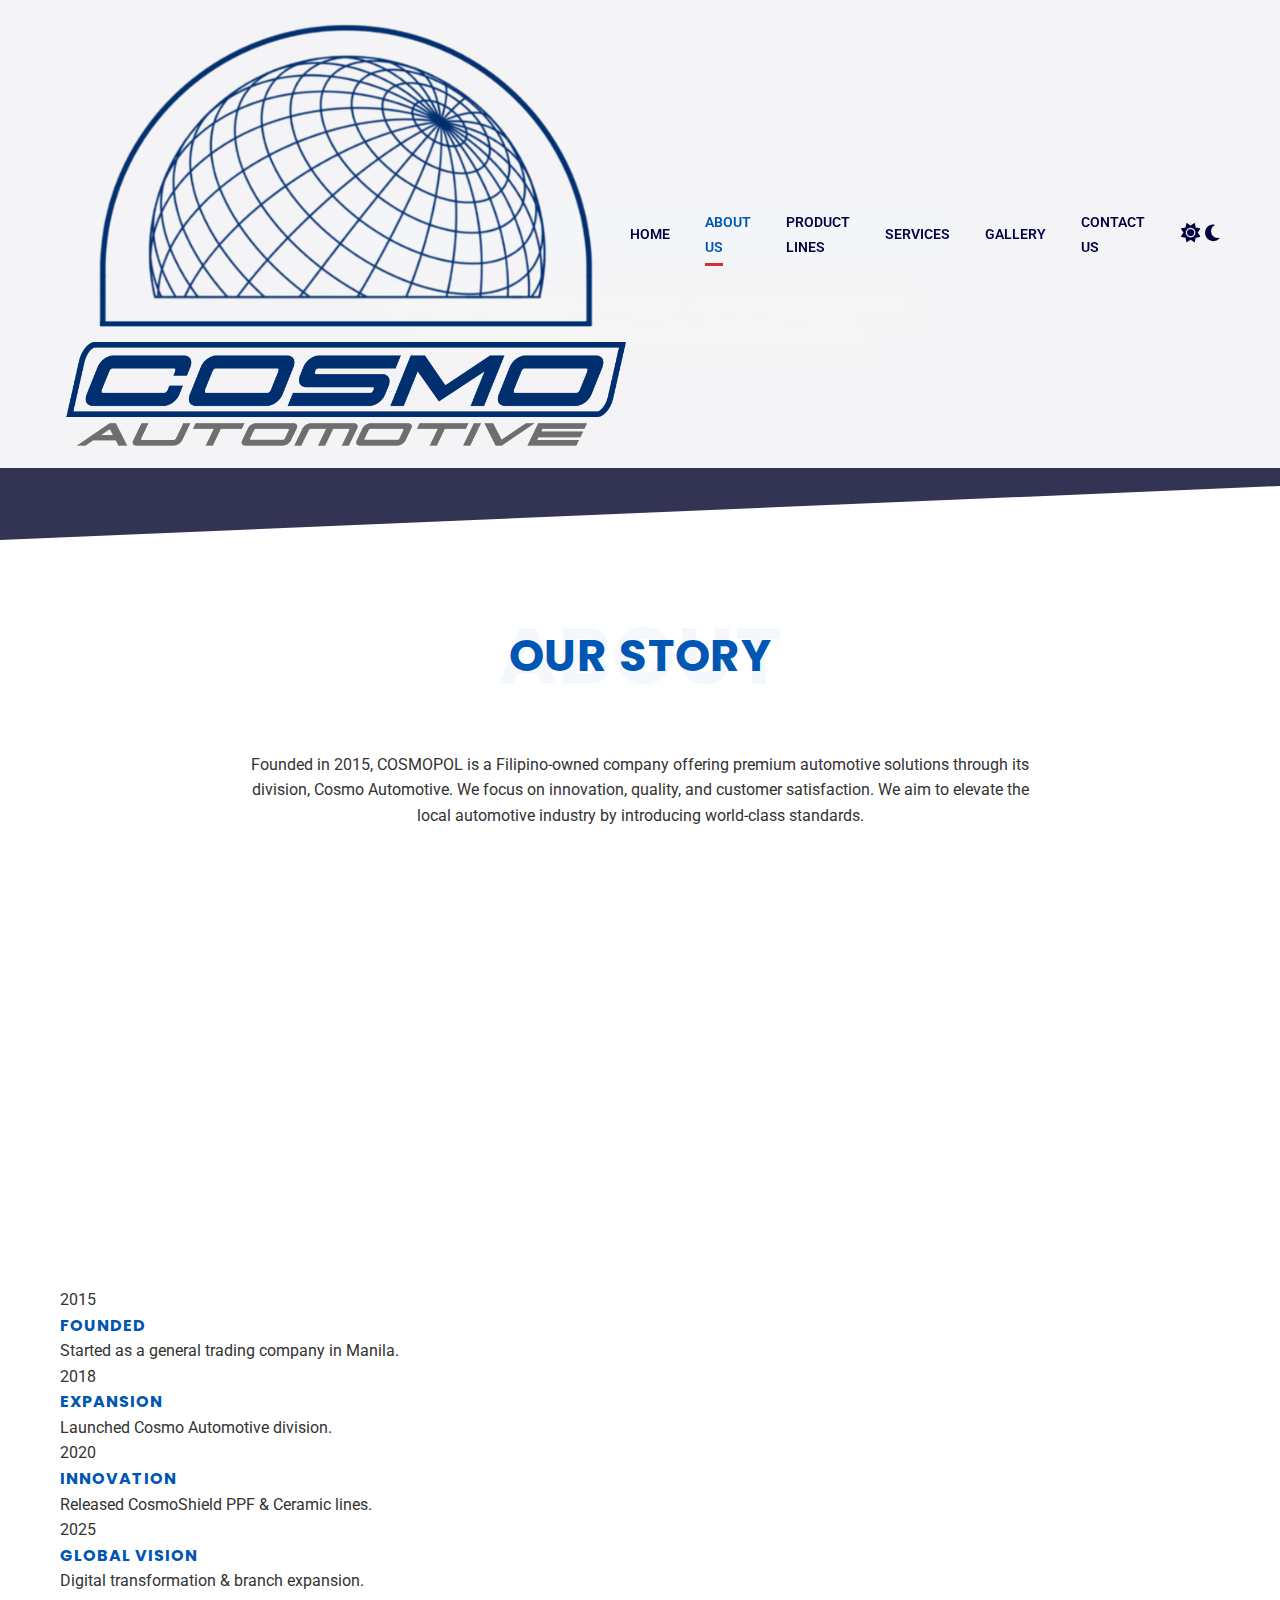
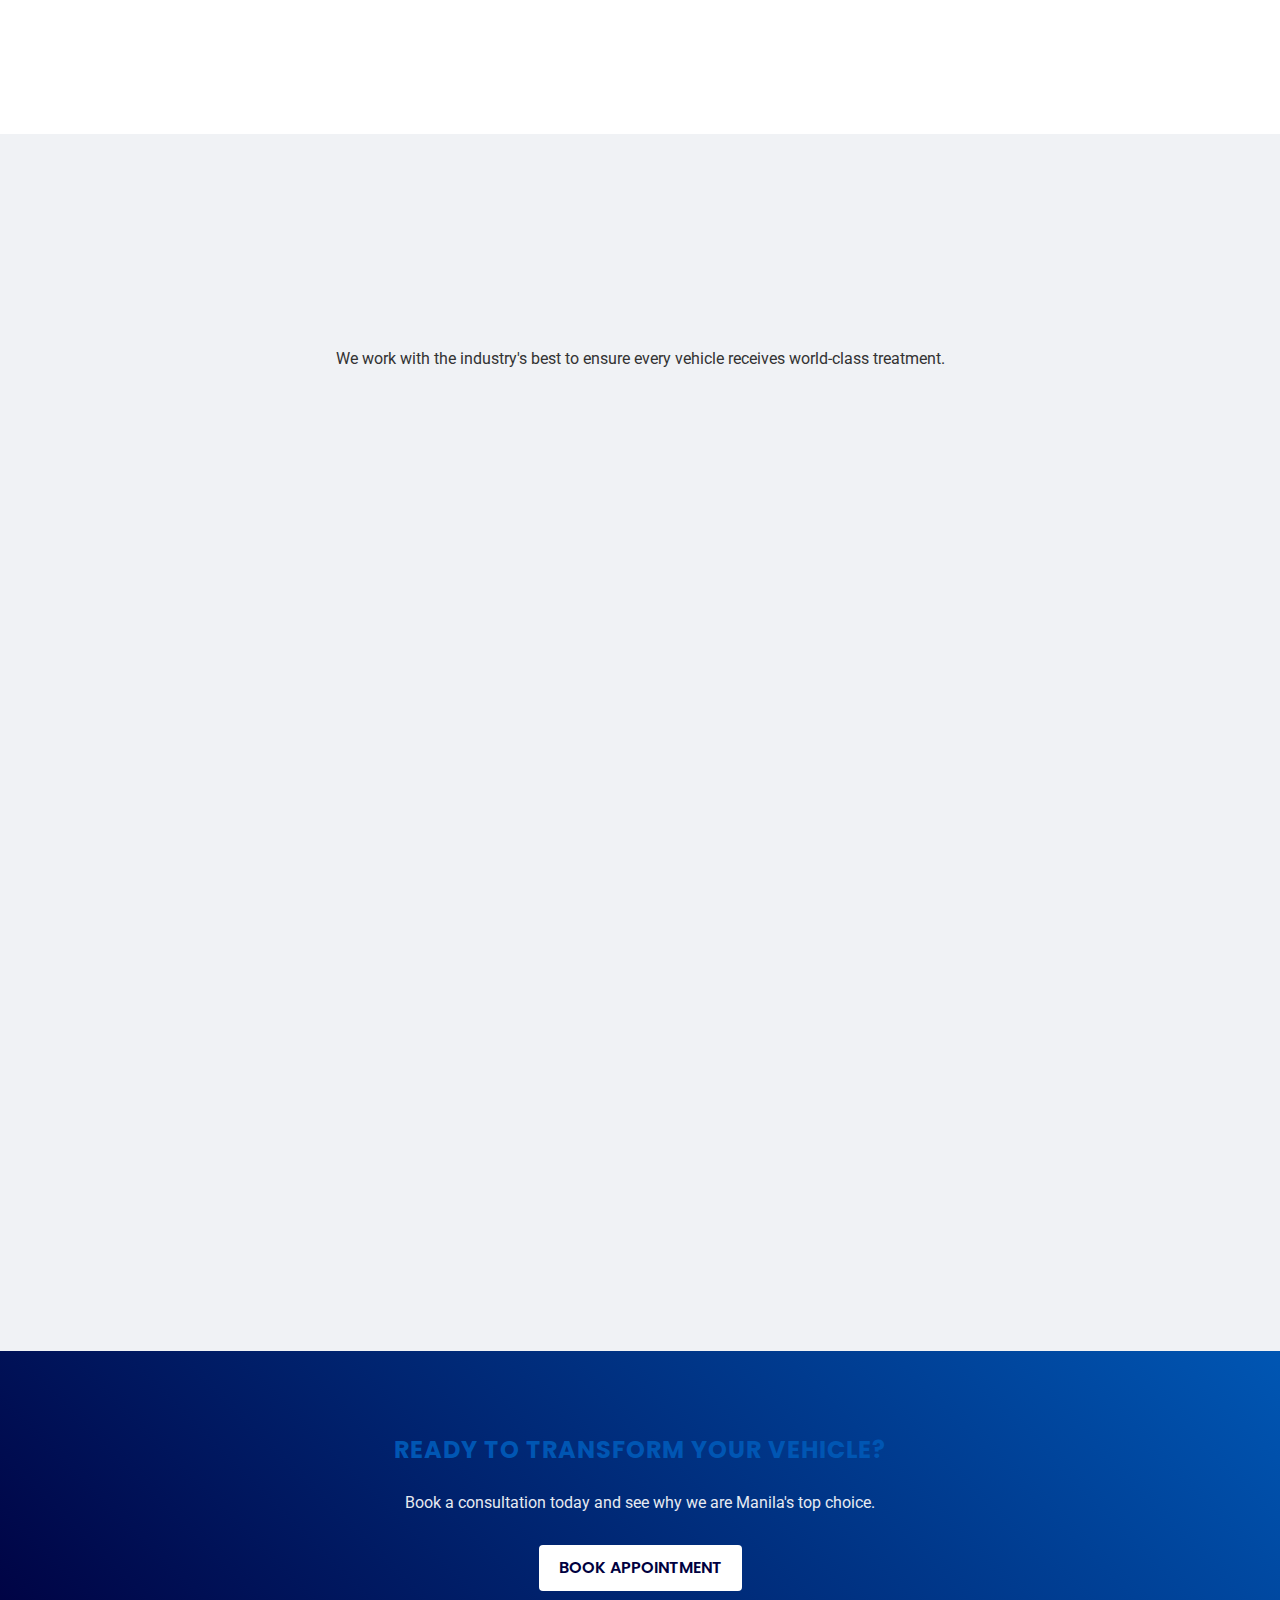
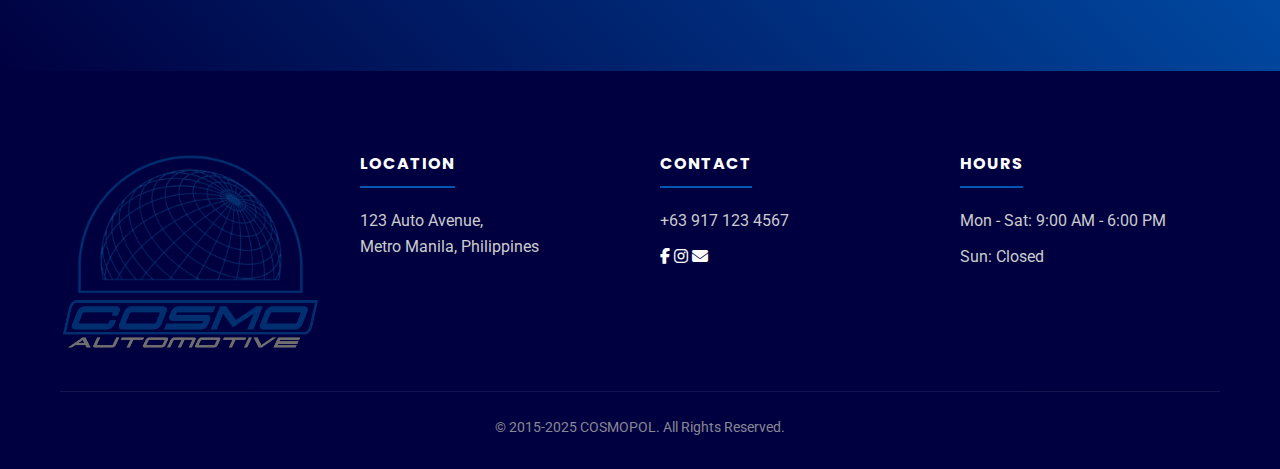
<file: about.html>
<!DOCTYPE html>
<html lang="en">
<head>
    <meta charset="UTF-8">
    <meta name="viewport" content="width=device-width, initial-scale=1.0">
    <title>About Us | COSMOPOL</title>
    <link rel="icon" href="assets/COSMOPOL_icon.png" type="image/x-icon">

    <link href="https://fonts.googleapis.com/css2?family=Poppins:wght@600;700&family=Roboto:wght@300;400;500&display=swap" rel="stylesheet">    
    <link rel="stylesheet" href="https://cdnjs.cloudflare.com/ajax/libs/font-awesome/6.4.0/css/all.min.css">
    <link rel="stylesheet" href="style.css">
</head>
<body>
    <div id="header-placeholder"></div>

    <section class="page-header header-about">
        <div class="container">
            <h1>Driven by Excellence</h1>
            <p style="font-size: 1.2rem; opacity: 0.9; max-width: 600px; margin: 0 auto;">Learn about our journey, our mission, and the uncompromising standards that set us apart in the automotive industry.</p>
        </div>
    </section>
    
    <section class="section-padding">
        <div class="container">
            <h2 class="section-title" data-title="ABOUT">Our Story</h2>            
            <div class="text-center" style="max-width: 800px; margin: 0 auto 50px;">
                <p>Founded in 2015, COSMOPOL is a Filipino-owned company offering premium automotive solutions through its division, Cosmo Automotive. We focus on innovation, quality, and customer satisfaction. We aim to elevate the local automotive industry by introducing world-class standards.</p>
            </div>

            <div class="grid-3">
                <div class="card">
                    <h3>Mission</h3>
                    <p>To deliver premium automotive solutions that exceed customer expectations through R&D, innovation, and strong after-sales support.</p>
                </div>
                <div class="card">
                    <h3>Vision</h3>
                    <p>To become a globally recognized Filipino automotive brand known for superior quality and trusted partnerships.</p>
                </div>
                <div class="card">
                    <h3>Objectives</h3>
                    <ul style="list-style: circle; padding-left: 20px; color: var(--text-light);">
                        <li>Strengthen digital presence</li>
                        <li>Build credibility</li>
                        <li>Support global expansion</li>
                    </ul>
                </div>
            </div>

            <div style="margin-top: 80px;">                        
            <div style="margin-top: 60px; margin-bottom: 60px;">
                    <h2 class="section-title" data-title="HISTORY">Our Journey</h2>
                    
                    <div class="timeline-section">
                        <div class="timeline-line"></div> <div class="timeline-flex">
                            <div class="timeline-item-compact">
                                <span class="timeline-year-compact">2015</span>
                                <div class="timeline-dot"></div>
                                <div class="timeline-content-compact">
                                    <h4>Founded</h4>
                                    <p>Started as a general trading company in Manila.</p>
                                </div>
                            </div>

                            <div class="timeline-item-compact">
                                <span class="timeline-year-compact">2018</span>
                                <div class="timeline-dot"></div>
                                <div class="timeline-content-compact">
                                    <h4>Expansion</h4>
                                    <p>Launched Cosmo Automotive division.</p>
                                </div>
                            </div>

                            <div class="timeline-item-compact">
                                <span class="timeline-year-compact">2020</span>
                                <div class="timeline-dot"></div>
                                <div class="timeline-content-compact">
                                    <h4>Innovation</h4>
                                    <p>Released CosmoShield PPF & Ceramic lines.</p>
                                </div>
                            </div>

                            <div class="timeline-item-compact">
                                <span class="timeline-year-compact">2025</span>
                                <div class="timeline-dot"></div>
                                <div class="timeline-content-compact">
                                    <h4>Global Vision</h4>
                                    <p>Digital transformation & branch expansion.</p>
                                </div>
                            </div>
                        </div>
                    </div>
                </div>
            </section>

            <section class="section-padding" style="background-color: var(--bg-light);">
                <div class="container text-center">
                    <h2 class="section-title" data-title="NETWORK">Trusted Partners</h2>
                    <p style="max-width: 700px; margin: 0 auto 20px;">We work with the industry's best to ensure every vehicle receives world-class treatment.</p>
                    
                    <div class="partners-grid-static">
                        <div class="partner-logo"><img src="assets/partner-logo-1.png" alt="GAC Motor"><span class="branch-name">GAC Motor</span></div>
                        <div class="partner-logo"><img src="assets/partner-logo-2.png" alt="Foton"><span class="branch-name">Foton</span></div>
                        <div class="partner-logo"><img src="assets/partner-logo-3.jpg" alt="BAIC"><span class="branch-name">BAIC</span></div>
                        <div class="partner-logo"><img src="assets/partner-logo-4.jpg" alt="Jetour"><span class="branch-name">Jetour</span></div>
                        <div class="partner-logo"><img src="assets/partner-logo-5.png" alt="M Speed"><span class="branch-name">M Speed</span></div>
                        <div class="partner-logo"><img src="assets/partner-logo-6.jpg" alt="Better Details"><span class="branch-name">Better Details</span></div>
                        <div class="partner-logo"><img src="assets/partner-logo-7.jpg" alt="Totie Sy"><span class="branch-name">Totie Sy</span></div>
                        <div class="partner-logo"><img src="assets/partner-logo-8.jpg" alt="Aguila Auto Glass"><span class="branch-name">Aguila Glass</span></div>
                        <div class="partner-logo"><img src="assets/partner-logo-9.jpg" alt="Filinvest"><span class="branch-name">Filinvest</span></div>
                        <div class="partner-logo"><img src="assets/partner-logo-10.jpg" alt="Auto Arch"><span class="branch-name">Auto Arch</span></div>
                        <div class="partner-logo"><img src="assets/partner-logo-11.png" alt="Partner"><span class="branch-name">Partner</span></div>
                    </div>
                </div>
            </section>
        </div>
    </section>

    <section class="section-padding text-center cta-section">
        <div class="container">
            <h2 style="margin-bottom: 20px;">Ready to Transform Your Vehicle?</h2>
            <p style="margin-bottom: 30px; opacity: 0.9;">Book a consultation today and see why we are Manila's top choice.</p>
            <a href="contact.html" class="btn btn-cta">Book Appointment</a>
        </div>
    </section>

    <div id="footer-placeholder"></div>
    <script src="script.js"></script>
</body>
</html>
</file>
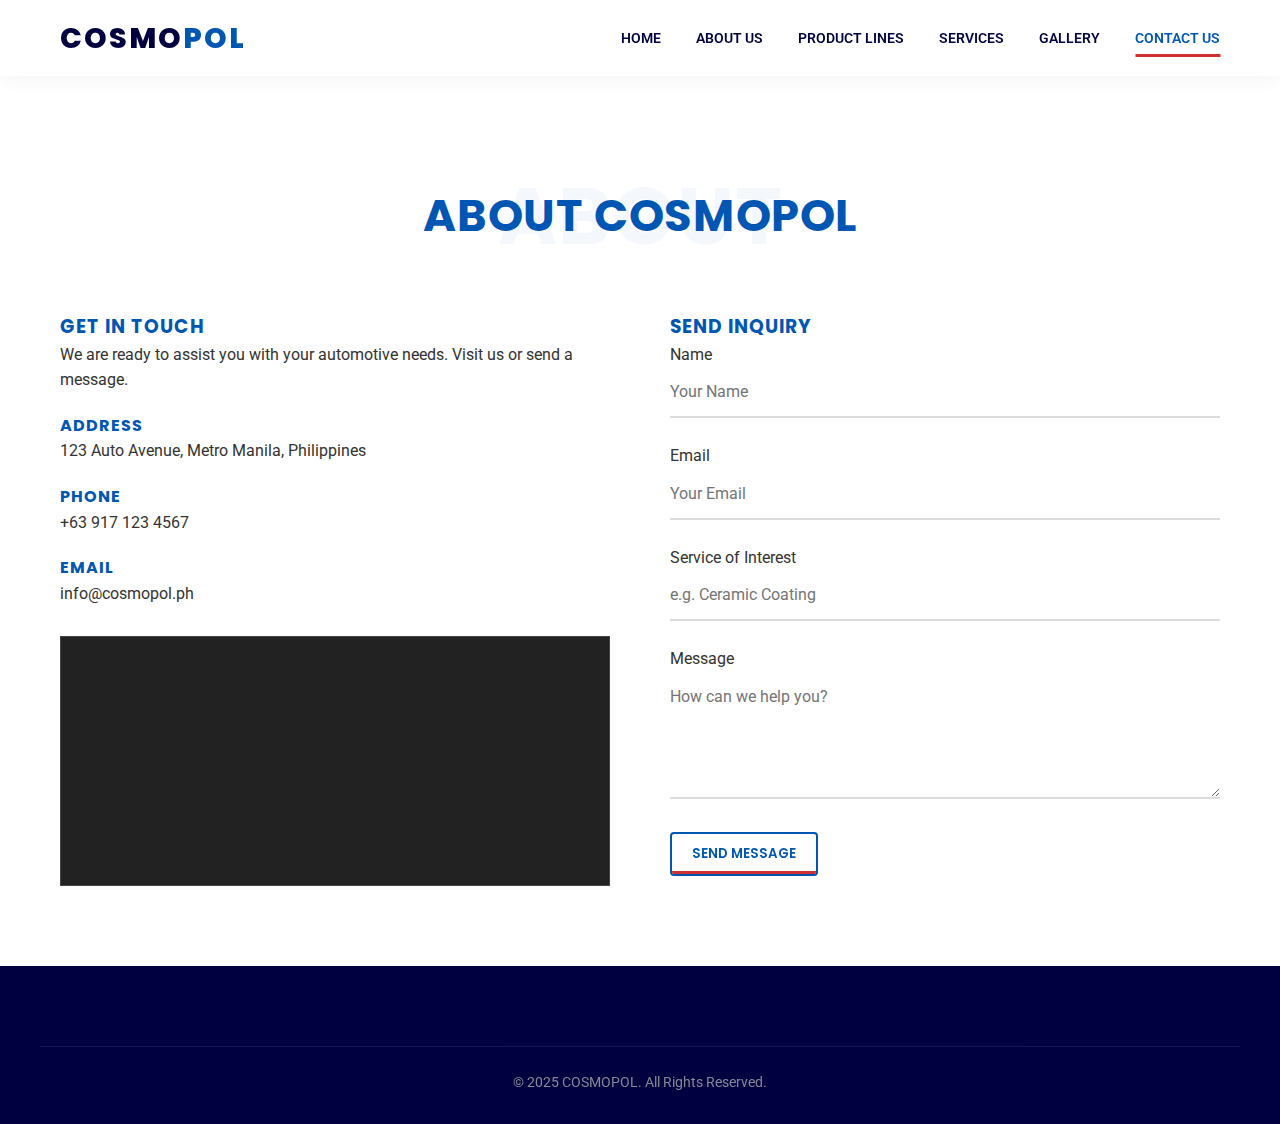
<file: contact.html>
<!DOCTYPE html>
<html lang="en">
<head>
    <meta charset="UTF-8">
    <meta name="viewport" content="width=device-width, initial-scale=1.0">
    <title>Contact Us | COSMOPOL</title>
    <link href="https://fonts.googleapis.com/css2?family=Poppins:wght@600;700&family=Roboto:wght@300;400;500&display=swap" rel="stylesheet">
    <link rel="stylesheet" href="style.css">
</head>
<body>
    <header>
        <div class="container nav-container">
            <div class="logo">COSMO<span>POL</span></div>
            <div class="menu-toggle">☰</div>
            <nav><ul class="nav-links"><li><a href="index.html">Home</a></li><li><a href="about.html">About Us</a></li><li><a href="products.html">Product Lines</a></li><li><a href="services.html">Services</a></li><li><a href="gallery.html">Gallery</a></li><li><a href="contact.html" class="active">Contact Us</a></li></ul></nav>
        </div>
    </header>

    <div style="height: 100px;"></div>

    <section class="section-padding">
        <div class="container">
            <h1 class="section-title" data-title="ABOUT">About COSMOPOL</h1>
            <div class="contact-wrapper">
                <div class="contact-info">
                    <h3 class="text-highlight">Get in Touch</h3>
                    <p style="margin-bottom: 20px;">We are ready to assist you with your automotive needs. Visit us or send a message.</p>
                    
                    <div style="margin-bottom: 20px;">
                        <h4>Address</h4>
                        <p>123 Auto Avenue, Metro Manila, Philippines</p>
                    </div>
                    <div style="margin-bottom: 20px;">
                        <h4>Phone</h4>
                        <p>+63 917 123 4567</p>
                    </div>
                    <div style="margin-bottom: 20px;">
                        <h4>Email</h4>
                        <p>info@cosmopol.ph</p>
                    </div>
                    
                    <div style="width: 100%; height: 250px; background: #222; display: flex; align-items: center; justify-content: center; margin-top: 30px; border: 1px solid #444;">
                        <iframe src="https://www.google.com/maps/embed?pb=!1m18!1m12!1m3!1d61775.93987722966!2d120.93828362168767!3d14.599289836858485!2m3!1f0!2f0!3f0!3m2!1i1024!2i768!4f13.1!3m3!1m2!1s0x3397ca03571ec38b%3A0x69d1d5751069c11f!2sManila%2C%20Metro%20Manila!5e0!3m2!1sen!2sph!4v1764585254794!5m2!1sen!2sph" style="border:0; width:100%; height:100%;" allowfullscreen="" loading="lazy" referrerpolicy="no-referrer-when-downgrade"></iframe>
                    </div>
                </div>

                <div class="contact-form">
                    <h3 class="text-highlight">Send Inquiry</h3>
                    
                    <form action="#" method="POST" id="contactForm">
                        
                        <div class="form-group">
                            <label>Name</label>
                            <input type="text" id="senderName" placeholder="Your Name" required>
                        </div>

                        <div class="form-group">
                            <label>Email</label>
                            <input type="email" id="senderEmail" placeholder="Your Email" required>
                        </div>

                        <div class="form-group">
                            <label>Service of Interest</label>
                            <input type="text" id="serviceInterest" placeholder="e.g. Ceramic Coating">
                        </div>

                        <div class="form-group">
                            <label>Message</label>
                            <textarea id="message" rows="5" placeholder="How can we help you?" required></textarea>
                        </div>

                        <button type="submit" class="btn btn-primary">Send Message</button>
                    
                    </form>
                </div>
            </div>
        </div>
    </section>

    <footer><div class="container footer-bottom text-center"><p>&copy; 2025 COSMOPOL. All Rights Reserved.</p></div></footer>
    <script src="script.js"></script>
</body>
</html>
</file>
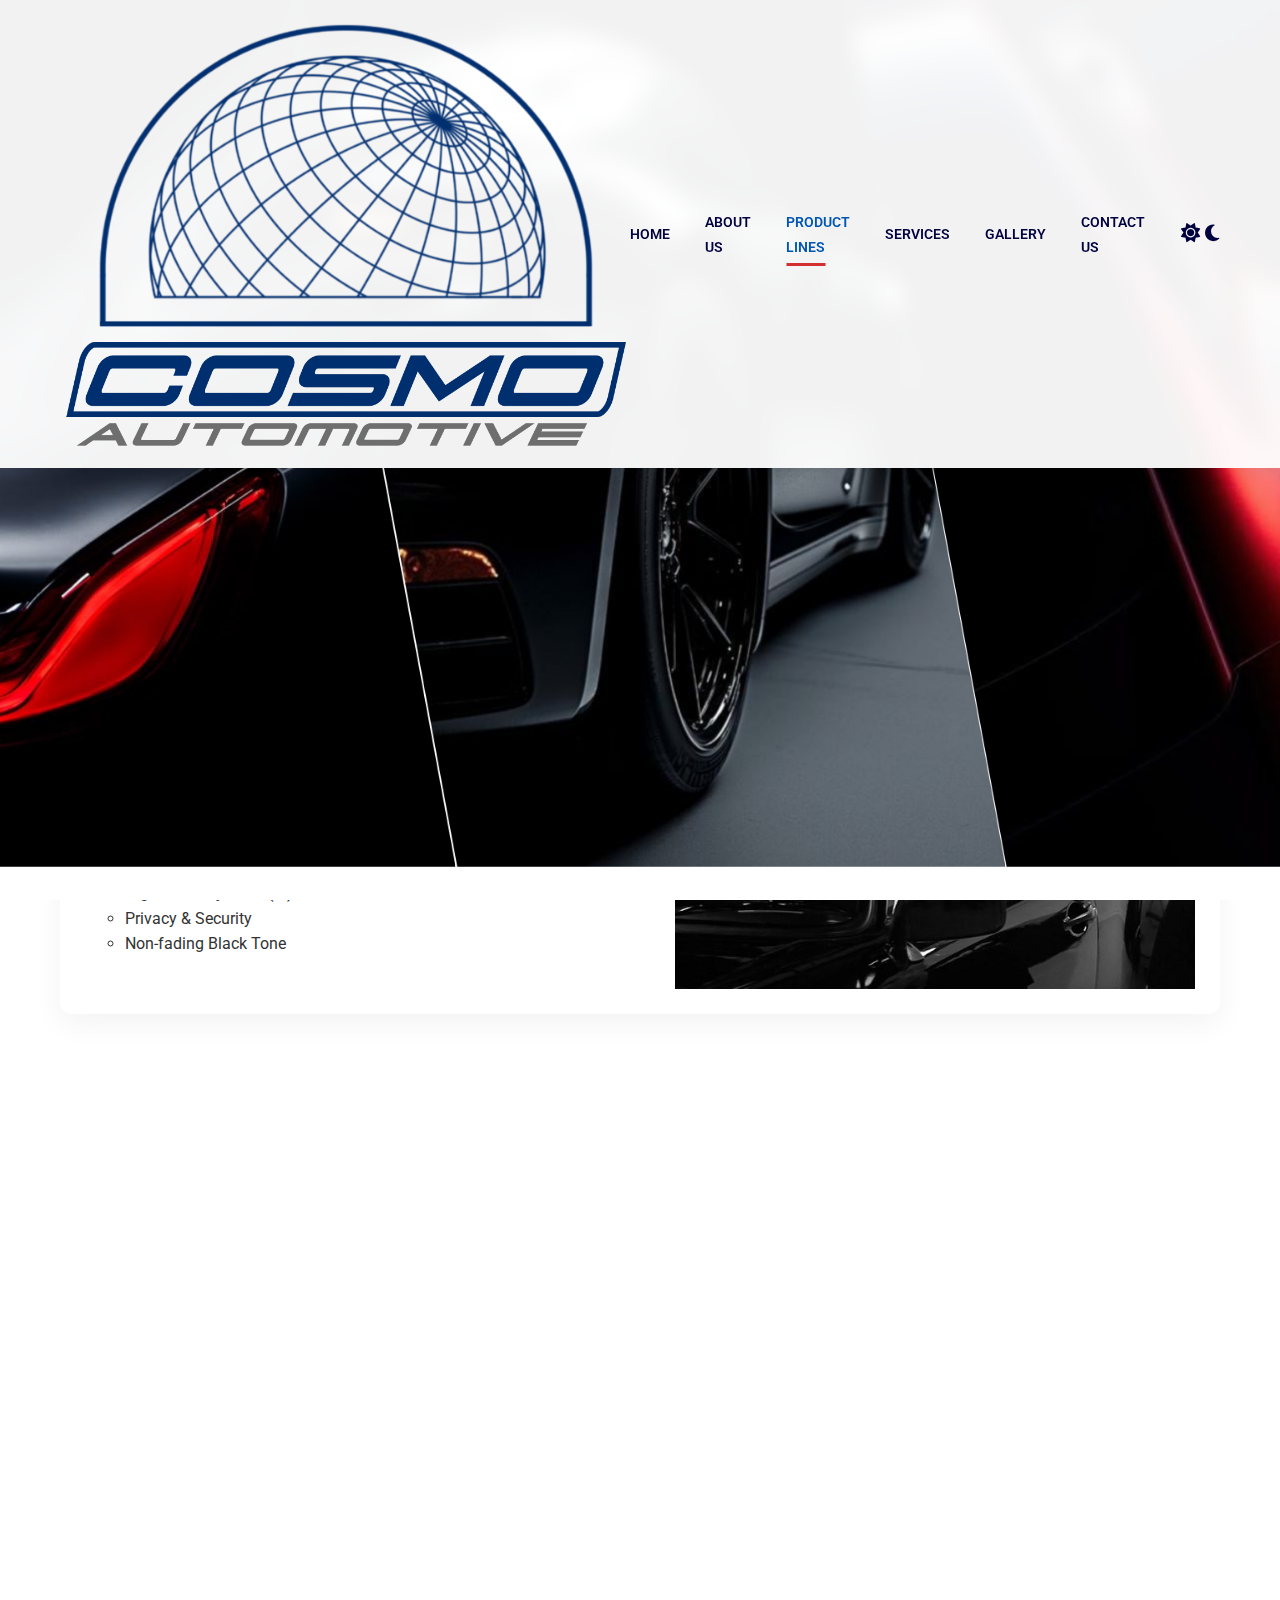
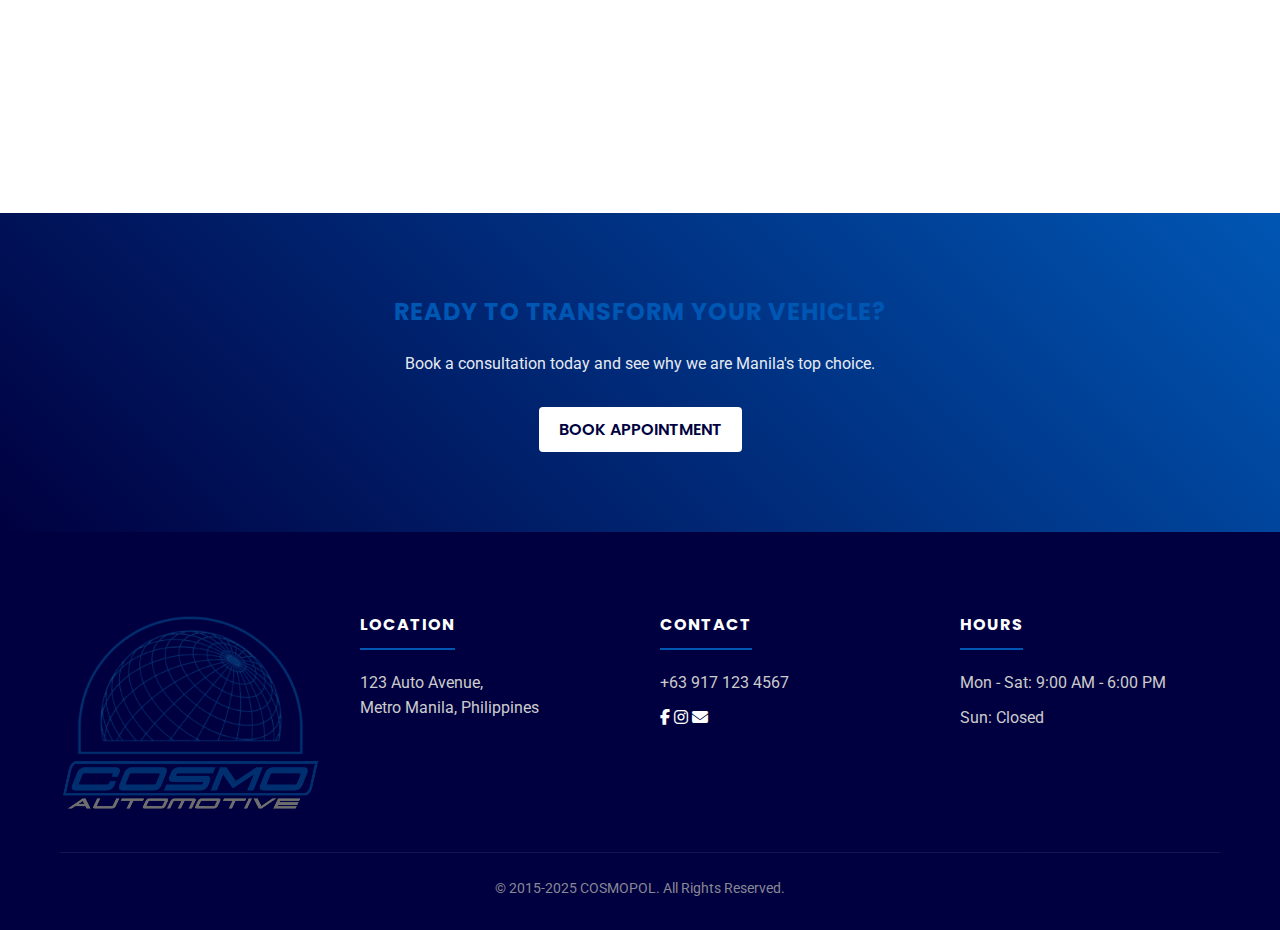
<file: products.html>
<!DOCTYPE html>
<html lang="en">
<head>
    <meta charset="UTF-8">
    <meta name="viewport" content="width=device-width, initial-scale=1.0">
    <title>Products | COSMOPOL</title>
    <link href="https://fonts.googleapis.com/css2?family=Poppins:wght@600;700&family=Roboto:wght@300;400;500&display=swap" rel="stylesheet">
    <link rel="stylesheet" href="https://cdnjs.cloudflare.com/ajax/libs/font-awesome/6.4.0/css/all.min.css">
    <link rel="stylesheet" href="style.css">
</head>
<body>
    <div id="header-placeholder"></div>

   <section class="products-header slider-header">
    <div class="slider-container">
        <div class="slide-bg active" style="background-image: url('assets/products-slider.png');"></div>
        <div class="slide-bg" style="background-image: url('assets/products-slider2.png');"></div>
        <div class="slide-bg" style="background-image: url('assets/products-slider3.png');"></div>
    </div>

    <div class="header-content">
        <h1>Engineered Protection</h1>
        <p>Explore our exclusive line of high-performance ceramic coatings, window films, and paint protection solutions.</p>
    </div>
</section>

<section class="section-padding gallery-background">
    <section class="section-padding">
        <div class="container">
            <h2 class="section-title" data-title="PRODUCTS">Product Lines</h2>
            
            <div class="card" style="margin-bottom: 40px; display: flex; flex-wrap: wrap; align-items: center; gap: 30px; flex-direction: row;">
                <div style="flex: 1;">
                    <img src="assets/productsImage.jpg" alt="CosmoCoat">
                </div>
                <div style="flex: 1; padding: 20px;">
                    <h2 class="text-highlight">CosmoCoat</h2>
                    <p>Our flagship ceramic coating solution.</p>
                    <ul style="margin-top: 20px; list-style: circle; padding-left: 20px;">
                        <li>9H Hardness</li>
                        <li>Hydrophobic Effect</li>
                        <li>High Gloss Finish</li>
                        <li>5-Year Warranty</li>
                    </ul>
                </div>
            </div>

            <div class="card" style="margin-bottom: 40px; display: flex; flex-wrap: wrap; align-items: center; gap: 30px; flex-direction: row-reverse;">
                <div style="flex: 1;">
                    <img src="assets/productsImage2.jpg" alt="CosmoShade">
                </div>
                <div style="flex: 1; padding: 20px;">
                    <h2 class="text-highlight">CosmoShade</h2>
                    <p>Premium Window Films for comfort and privacy.</p>
                    <ul style="margin-top: 20px; list-style: circle; padding-left: 20px;">
                        <li>99% UV Rejection</li>
                        <li>High Heat Rejection (IR)</li>
                        <li>Privacy & Security</li>
                        <li>Non-fading Black Tone</li>
                    </ul>
                </div>
            </div>

             <div class="card" style="margin-bottom: 40px; display: flex; flex-wrap: wrap; align-items: center; gap: 30px;">
                <div style="flex: 1;">
                    <img src="assets/productsImage3.jpg" alt="CosmoShield">
                </div>
                <div style="flex: 1; padding: 20px;">
                    <h2 class="text-highlight">CosmoShield</h2>
                    <p>Paint Protection Film (PPF) - The invisible armor.</p>
                    <ul style="margin-top: 20px; list-style: circle; padding-left: 20px;">
                        <li>Self-Healing Technology</li>
                        <li>Anti-Yellowing</li>
                        <li>Stone Chip Resistance</li>
                        <li>High Clarity</li>
                    </ul>
                </div>
            </div>
        </div>
    </section>
</section>
    <section class="section-padding text-center cta-section">
        <div class="container">
            <h2 style="margin-bottom: 20px;">Ready to Transform Your Vehicle?</h2>
            <p style="margin-bottom: 30px; opacity: 0.9;">Book a consultation today and see why we are Manila's top choice.</p>
            <a href="contact.html" class="btn btn-cta">Book Appointment</a>
        </div>
    </section>

    <div id="footer-placeholder"></div>
    <script src="script.js"></script>
</body>
</html>
</file>
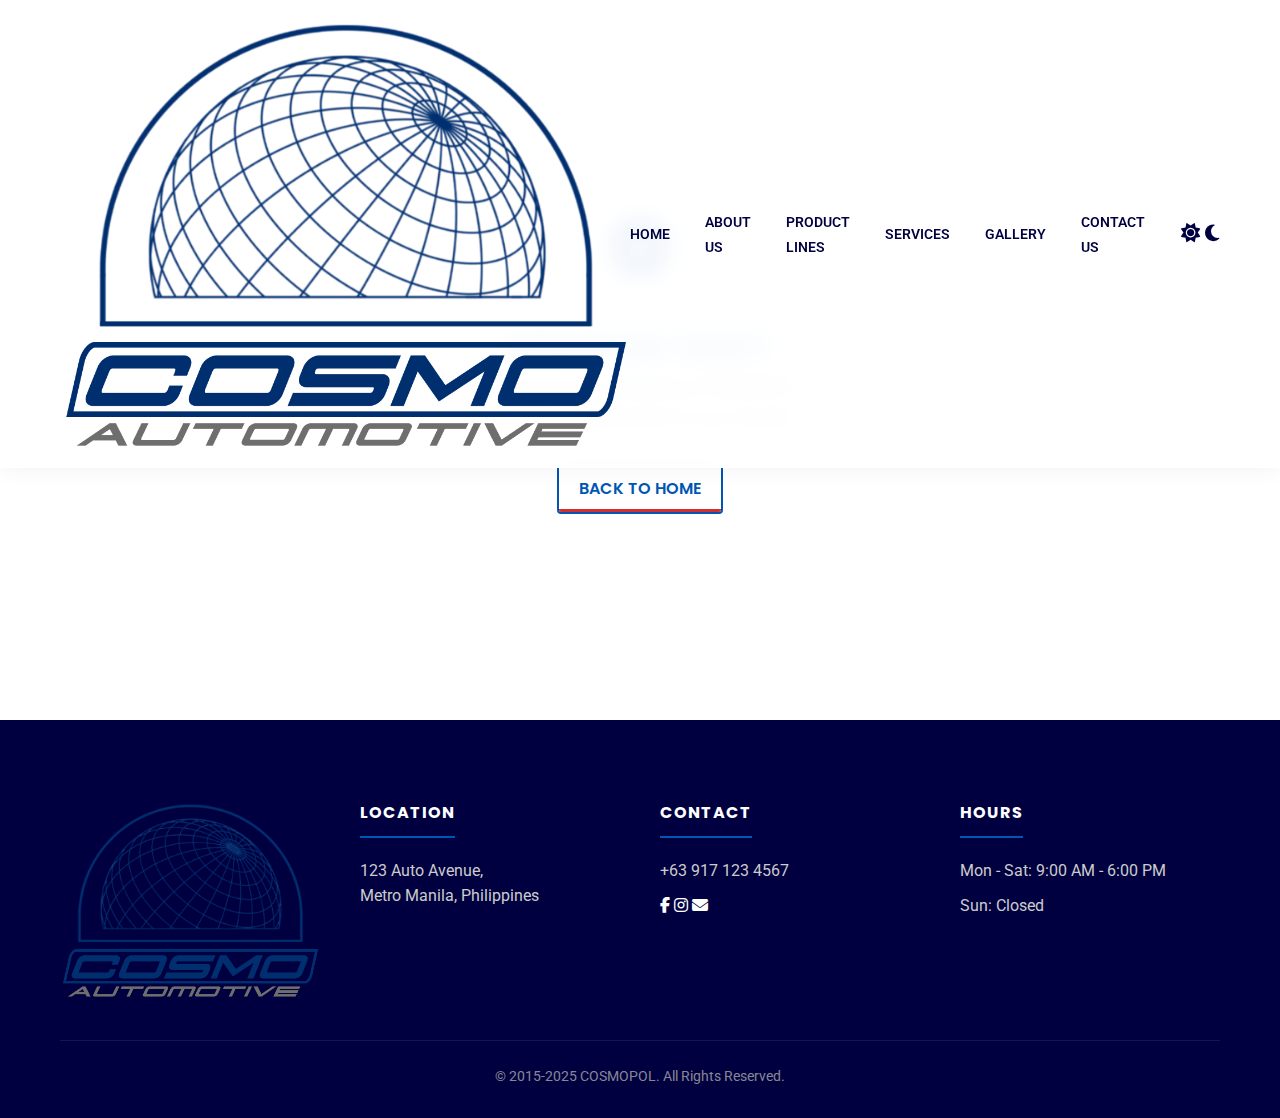
<file: thankYou.html>
<!DOCTYPE html>
<html lang="en">
<head>
    <meta charset="UTF-8">
    <meta name="viewport" content="width=device-width, initial-scale=1.0">
    <title>Thank You | COSMOPOL</title>
    <link href="https://fonts.googleapis.com/css2?family=Poppins:wght@600;700&family=Roboto:wght@300;400;500&display=swap" rel="stylesheet">
    <link rel="stylesheet" href="https://cdnjs.cloudflare.com/ajax/libs/font-awesome/6.4.0/css/all.min.css">
    <link rel="stylesheet" href="style.css">
</head>
<body>
    <div id="header-placeholder"></div>

    <section class="section-padding text-center" style="height: 80vh; display: flex; align-items: center; justify-content: center;">
        <div class="container">
            <div style="font-size: 4rem; color: var(--highlight); margin-bottom: 20px;">
                <i class="fas fa-check-circle"></i>
            </div>
            <h1 class="text-highlight">Message Sent!</h1>
            <p style="font-size: 1.2rem; margin-bottom: 30px; color: var(--text-light);">
                Thank you for contacting COSMOPOL. <br>Our team will get back to you shortly.
            </p>
            <a href="index.html" class="btn btn-primary">Back to Home</a>
        </div>
    </section>

    <div id="footer-placeholder"></div>
    <script src="script.js"></script>
</body>
</html>
</file>
<file: style.css>
html {
    scroll-behavior: smooth;
}

/* ==========================================================================
   1. GLOBAL STYLES (Variables, Reset, Typography, Buttons, Header, Footer)
   ========================================================================== */

/* --- Variables & Reset --- */
:root {
    /* Colors - Light Mode (Default) */
    --bg-color: #FFFFFF;     /* Pure White */
    
    /* UPDATED: Darker Gray for better contrast against white */
    --bg-light: #F0F2F5;      
    
    --card-bg: #FFFFFF;
    --header-bg: rgba(255, 255, 255, 0.95);
    
    --text-color: #333333;
    --text-light: #666666;
    
    --primary: #000040;      /* Deep Navy */
    --primary-light: #000060; 
    --highlight: #0056b3;    /* Bright Blue */
    --accent: #D32F2F;       /* Red */

    /* New Variable for Footer */
    --footer-bg: #000040;    /* Navy for Light Mode */
    
    /* Typography */
    --font-head: 'Poppins', sans-serif;
    --font-body: 'Roboto', sans-serif;
    
    /* Effects */
    --transition: all 0.4s cubic-bezier(0.25, 0.8, 0.25, 1);
    --shadow-card: 0 10px 30px rgba(0,0,0,0.05);
    --shadow-hover: 0 20px 40px rgba(0,0,0,0.1);

    /*gallery background change*/
    --gallery-bg: url('assets/gallery-background-light.png');
}

/* --- Dark Mode Overrides (USER CUSTOM PALETTE) --- */
body.dark-mode {
    /* 1. Backgrounds */
    --secondary: #0A0A0A;    /* Jet Black */
    --bg-color: var(--secondary);
    
    /* UPDATED: Lighter Charcoal for clear contrast against Jet Black */
    --bg-light: #1C1C1C;     
    
    --card-bg: #252525;      /* Dark Gray for visibility */
    --header-bg: rgba(10, 10, 10, 0.95);
    --footer-bg: var(--secondary); /* Footer is now Jet Black */

    /* 2. Text Colors */
    --primary: #C0C0C0;      /* Metallic Silver (Headings/Text) */
    --text-color: #C0C0C0;   /* Base text Silver */
    --text-light: #A0A0A0;   /* Dimmed Silver */

    /* 3. Accents & Highlights */
    --accent: #003366;       /* Deep Blue (Buttons/Borders) */
    --highlight: #00FFFF;    /* Electric Cyan (Links/Active) */
    
    /* 4. Shadows */
    --shadow-card: 0 10px 30px rgba(0,0,0,0.7);
    --shadow-hover: 0 20px 40px rgba(0,0,0,0.9);

    /*gallery background change*/
    --gallery-bg: url('assets/gallery-background-dark.png');
}

/* Fix for sections with inline light backgrounds */
body.dark-mode section[style*="#f9f9f9"],
body.dark-mode section[style*="var(--bg-light)"] {
    background-color: var(--bg-light) !important;
}

/* Fix for Logo visibility in Dark Mode */
body.dark-mode .logo { color: #fff; }

/* Dark Mode Toggle Button */
.theme-toggle-btn {
    background: none;
    border: none;
    cursor: pointer;
    font-size: 1.2rem;
    color: var(--primary);
    
    /* Fixed width prevents menu jump */
    width: 40px; 
    display: flex;
    align-items: center;
    justify-content: center;
    
    margin: 0;
    padding: 0;
    transition: var(--transition);
}

body.dark-mode .theme-toggle-btn { color: #feeb7a; /* Yellow for Sun */ }
.theme-toggle-btn:hover { transform: rotate(15deg) scale(1.1); }


* { margin: 0; padding: 0; box-sizing: border-box; }

body {
    background-color: var(--bg-color);
    color: var(--text-color);
    font-family: var(--font-body);
    line-height: 1.6;
    overflow-x: hidden;
    display: flex;
    flex-direction: column;
    min-height: 100vh;
    transition: background-color 0.4s ease, color 0.4s ease;
}

h1, h2, h3, h4, h5, h6 {
    font-family: var(--font-head);
    color: var(--highlight); /* Changed to Highlight (Cyan in Dark) */
    text-transform: uppercase;
    letter-spacing: 1px;
    font-weight: 700;
}

/* Specific override for Logo text to use Primary (Silver/Navy) */
.logo { font-size: 1.8rem; font-weight: 800; color: var(--primary); font-family: var(--font-head); letter-spacing: 2px; }
.logo span { color: var(--highlight); }

a { text-decoration: none; color: inherit; transition: var(--transition); }
ul { list-style: none; }
img { max-width: 100%; display: block; }

/* --- Utilities --- */
.container { max-width: 1200px; margin: 0 auto; padding: 0 20px; }
.section-padding { padding: 80px 0; }
.text-center { text-align: center; }
.text-highlight { color: var(--highlight); }

/* --- Global Components (Cards & Grids) --- */
.section-title { font-size: 2.8rem; margin-bottom: 60px; text-align: center; position: relative; }
.section-title::before {
    content: attr(data-title); position: absolute; top: 50%; left: 50%; transform: translate(-50%, -50%);
    font-size: 5rem; opacity: 0.04; color: var(--highlight); white-space: nowrap; z-index: -1;
}

.grid-3 { display: grid; grid-template-columns: repeat(auto-fit, minmax(320px, 1fr)); gap: 40px; margin-top: 40px;}

.card {
    background: var(--card-bg);
    border-radius: 12px; overflow: hidden;
    box-shadow: var(--shadow-card); transition: var(--transition);
    display: flex; flex-direction: column; border-top: 3px solid transparent; padding: 0;
}
/* Card Hover Border uses Accent (Deep Blue) */
.card:hover { transform: translateY(-10px); box-shadow: var(--shadow-hover); border-top: 3px solid var(--accent); }
.card img { width: 100%; height: 250px; object-fit: cover; }
.card-body, .card { padding: 25px; } 
.card img + .card-body { padding: 25px; } 
.card h3 { color: var(--highlight); /* Cyan headlines in cards */ margin-bottom: 15px; font-size: 1.4rem; }
.card p { font-size: 0.95rem; color: var(--text-light); margin-bottom: 20px; flex-grow: 1; }

/* --- Buttons --- */
.btn {
    display: inline-block; padding: 10px 20px; font-family: var(--font-head);
    text-transform: uppercase; font-weight: 600; color: var(--highlight);
    background: transparent; cursor: pointer; position: relative; border: none; overflow: hidden;
}
.btn::after {
    content: ''; position: absolute; bottom: 0; left: 0; width: 100%; height: 3px;
    background-color: var(--accent); transition: var(--transition);
}
.btn::before {
    content: ''; position: absolute; bottom: 0; left: 0; width: 100%; height: 0%;
    background: linear-gradient(to top, rgba(0, 51, 102, 0.2), transparent); /* Adjusted for Blue tint */
    z-index: -1; transition: var(--transition);
}
.btn:hover { color: var(--accent); letter-spacing: 2px; }
.btn:hover::before { height: 100%; }
.btn:hover::after { box-shadow: 0 0 15px var(--accent); }

.btn-primary { color: var(--highlight); border: 2px solid var(--highlight); border-radius: 4px; }
.btn-outline { border: 2px solid var(--highlight); color: var(--highlight); margin-top: 15px; font-size: 0.85rem; padding: 8px 20px; border-radius: 4px; }
.btn-outline:hover { background: var(--highlight); color: #fff; }
/* Dark Mode fix for hover text on cyan button */
body.dark-mode .btn-outline:hover { color: #000; } 

/* --- Header & Navigation --- */
header {
    position: fixed; top: 0; left: 0; width: 100%;
    background: var(--header-bg);
    backdrop-filter: blur(10px);
    box-shadow: 0 2px 20px rgba(0,0,0,0.05); z-index: 1000; padding: 15px 0;
    transition: background-color 0.4s ease;
}
.nav-container { display: flex; justify-content: space-between; align-items: center; }

.nav-links { display: flex; gap: 35px; align-items: center; }
.nav-links a { font-size: 0.9rem; font-weight: 600; color: var(--primary); text-transform: uppercase; position: relative; padding-bottom: 5px; }

/* Nav Hover Animation */
.nav-links a::after {
    content: ''; position: absolute; left: 50%; bottom: -5px; transform: translateX(-50%);
    width: 0; height: 6px; background-color: var(--accent); border-radius: 100px; opacity: 0;
    transition: width 0.4s cubic-bezier(0.25, 0.8, 0.25, 1), height 0.4s, border-radius 0.4s, opacity 0.3s;
}
.nav-links a:hover::after { width: 6px; height: 6px; opacity: 1; border-radius: 100px; }
.nav-links a.active { color: var(--highlight); }
.nav-links a.active::after { width: 100%; height: 3px; opacity: 1; border-radius: 0; }
.menu-toggle { display: none; cursor: pointer; color: var(--primary); font-size: 1.5rem; }

/* --- Footer --- */
footer {
    /* UPDATED: Uses variable to switch between Navy (Light) and Jet Black (Dark) */
    background: var(--footer-bg); 
    color: #fff; padding: 80px 0 30px; margin-top: auto;
    transition: background-color 0.4s ease;
}
.footer-grid { display: grid; grid-template-columns: repeat(auto-fit, minmax(200px, 1fr)); gap: 40px; margin-bottom: 40px; }
.footer-col .logo { color: #fff; }
.footer-col h4 { border-bottom: 2px solid var(--highlight); display: inline-block; padding-bottom: 10px; margin-bottom: 20px; color: #fff; }
.footer-col p { color: #ccc; margin-bottom: 10px;}
.footer-bottom { border-top: 1px solid rgba(255,255,255,0.1); padding-top: 25px; font-size: 0.85rem; color: #aaa; opacity: 0.8; }


/* ==========================================================================
   2. HOME PAGE STYLES (index.html)
   ========================================================================== */

/* Hero Slider */
.hero-slider-section { position: relative; height: 100vh; width: 100%; overflow: hidden; display: flex; align-items: center; background-color: #000; }
.slider-container { position: absolute; top: 0; left: 0; width: 100%; height: 100%; z-index: 1; }
.slide-bg {
    position: absolute; top: 0; left: 0; width: 100%; height: 100%;
    background-size: cover; background-position: center; opacity: 0;
    transition: opacity 0.8s ease-in-out, transform 0.1s ease-out; will-change: transform, opacity;
}
.slide-bg.active { opacity: 1; z-index: 2; }
.hero-overlay { position: absolute; top: 0; left: 0; width: 100%; height: 100%; background: rgba(0, 0, 30, 0.5); z-index: 3; pointer-events: none; }

.hero-content-overlay { position: relative; z-index: 4; text-align: center; color: #fff; pointer-events: none; padding-top: 120px; }
.hero-content-overlay h1 { font-size: 4.5rem; margin-bottom: 15px; color: #fff; text-shadow: 0 5px 15px rgba(0,0,0,0.5); }
.hero-content-overlay p { font-size: 1.5rem; margin-bottom: 40px; color: #ddd; letter-spacing: 3px; font-weight: 300; }
.btn-hero { pointer-events: auto !important; cursor: pointer; color: #fff !important; border: 2px solid #fff; margin-top: 40px; position: relative; z-index: 100; }

.slider-arrow {
    position: absolute; top: 50%; transform: translateY(-50%);
    background: rgba(0, 0, 128, 0.3); color: #fff; border: none;
    width: 50px; height: 50px; border-radius: 50%; font-size: 1.2rem;
    cursor: pointer; z-index: 10; transition: var(--transition);
    display: flex; align-items: center; justify-content: center; backdrop-filter: blur(5px);
}
.slider-arrow:hover { background: var(--accent); box-shadow: 0 0 15px var(--accent); }
.prev-slide { left: 30px; } .next-slide { right: 30px; }

/* Partnered Shops Grid */
.partners-grid { display: flex; justify-content: center; flex-wrap: wrap; gap: 50px; align-items: center; margin-top: 40px; }
.partner-logo { width: 150px; height: 80px; display: flex; align-items: center; justify-content: center; filter: grayscale(100%); opacity: 0.6; transition: var(--transition); }
.partner-logo:hover { filter: grayscale(0%); opacity: 1; transform: scale(1.1); }
.partner-logo img { max-height: 100%; width: auto; }


/* ==========================================================================
   3. ABOUT PAGE STYLES (about.html)
   ========================================================================== */

/* Timeline */
.timeline-item { margin-bottom: 20px; }


/* ==========================================================================
   4. SERVICES PAGE STYLES (services.html)
   ========================================================================== */

/* Parallax Page Header */
.page-header {
    height: 60vh;
    background: linear-gradient(rgba(0,0,40,0.8), rgba(0,0,40,0.8)), url('https://placehold.co/1920x600/000020/FFF?text=Premium+Auto+Care');
    background-size: cover; background-position: center; background-attachment: fixed;
    display: flex; align-items: center; justify-content: center; text-align: center;
    color: #fff; clip-path: polygon(0 0, 100% 0, 100% 90%, 0 100%);
}
.page-header h1 { font-size: 3.5rem; margin-bottom: 10px; letter-spacing: -1px; }

/* Process Steps */
.process-steps { display: flex; justify-content: space-between; flex-wrap: wrap; gap: 30px; margin-top: 50px; position: relative; }
.process-steps::before {
    content: ''; position: absolute; top: 40px; left: 50px; right: 50px; height: 2px;
}

/* UPDATED: Removed background color to remove the "box" look */
.step-item { 
    flex: 1; 
    min-width: 200px; 
    text-align: center; 
    background: transparent; /* Changed from var(--bg-light) */
    padding: 0 10px; 
    z-index: 1; 
}

/* UPDATED: Removed gray border around the icon */
.step-icon {
    width: 80px; height: 80px; background: var(--primary); color: #fff; border-radius: 50%;
    display: flex; align-items: center; justify-content: center; margin: 0 auto 20px;
    font-size: 1.5rem; 
    border: 5px solid transparent; /* Changed from var(--bg-light) */
    transition: 0.3s;
}
.step-item:hover .step-icon { background: var(--accent); transform: rotate(10deg); box-shadow: 0 0 20px var(--accent); }

/* FAQ Section */
.faq-item { background: var(--card-bg); border-bottom: 1px solid #eee; margin-bottom: 10px; }
details { padding: 15px; cursor: pointer; transition: 0.3s; }
summary { font-weight: 600; color: var(--primary); list-style: none; display: flex; justify-content: space-between; align-items: center; }
summary::-webkit-details-marker { display: none; }
summary::after { content: '+'; font-size: 1.2rem; }
details[open] summary::after { content: '-'; }
details[open] { background: var(--bg-light); }
.faq-answer { padding-top: 15px; color: var(--text-light); font-size: 0.95rem; }


/* ==========================================================================
   5. GALLERY PAGE STYLES (gallery.html)
   ========================================================================== */

/* Horizontal Scroll Layout */
.gallery-wrapper { position: relative; display: flex; align-items: center; padding: 20px 0; }
.gallery-scroll {
    display: flex; gap: 25px; overflow-x: auto; scroll-behavior: smooth; padding: 30px 10px;
    -webkit-overflow-scrolling: touch; scrollbar-width: none; -ms-overflow-style: none;
}
.gallery-scroll::-webkit-scrollbar { display: none; }

.gallery-item {
    min-width: 300px; height: 220px; background: var(--card-bg); border-radius: 12px; overflow: hidden; flex-shrink: 0;
    box-shadow: var(--shadow-card); transition: transform 0.3s ease, box-shadow 0.3s ease; cursor: pointer;
}
.gallery-item img { width: 100%; height: 100%; object-fit: cover; transition: transform 0.5s ease; }
.gallery-item:hover { transform: scale(1.05) translateY(-10px); box-shadow: var(--shadow-hover); z-index: 2; }
.gallery-item:hover img { transform: scale(1.1); }

/* Navigation Arrows */
.arrow {
    position: absolute; top: 50%; transform: translateY(-50%);
    background-color: var(--card-bg); color: var(--highlight); border: 1px solid #eee; box-shadow: 0 4px 10px rgba(0,0,0,0.1);
    font-size: 1.5rem; font-weight: bold; width: 45px; height: 45px; border-radius: 50%;
    cursor: pointer; z-index: 10; display: flex; align-items: center; justify-content: center; transition: var(--transition);
}
.arrow:hover { background-color: var(--highlight); color: #fff; border-color: var(--highlight); }
.arrow.left { left: -20px; } .arrow.right { right: -20px; }
.arrow.hidden { opacity: 0; pointer-events: none; }

.gallery-slider-section {
    position: relative;
    width: 100%;
    height: 60vh;
    overflow: hidden;
}

.gallery-slider-section .slider-container {
    position: absolute;
    top: 0;
    left: 0;
    width: 100%;
    height: 100%;
}

.gallery-slider-section .slide-bg {
    position: absolute;
    top: 0;
    left: 0;
    width: 100%;
    height: 100%;
    background-size: cover;
    background-position: center;
    opacity: 0;
    transition: opacity 1.2s ease-in-out;
}

.gallery-slider-section .slide-bg.active {
    opacity: 1;
}

.gallery-slider-section .hero-overlay {
    position: absolute;
    top: 0;
    left: 0;
    width: 100%;
    height: 100%;
    background: rgba(0, 0, 0, 0.45);
    z-index: 2;
}

.gallery-overlay {
    position: absolute;
    top: 50%;
    left: 50%;
    transform: translate(-50%, -50%);
    text-align: center;
    z-index: 3;
    color: #fff;
    width: 100%;
}

.gallery-overlay h1 {
    font-size: 3rem;
    font-weight: 700;
    margin-bottom: 10px;
}

.gallery-overlay p {
    font-size: 1.1rem;
    opacity: 0.9;
}

.gallery-slider-section .slider-arrow {
    position: absolute;
    top: 50%;
    transform: translateY(-50%);
    background: rgba(255, 255, 255, 0.7);
    border: none;
    padding: 12px 16px;
    cursor: pointer;
    font-size: 1.2rem;
    border-radius: 50%;
    z-index: 4;
    transition: background 0.3s ease;
}

.gallery-slider-section .slider-arrow:hover {
    background: rgba(255, 255, 255, 1);
}

.gallery-slider-section .prev-slide {
    left: 20px;
}

.gallery-slider-section .next-slide {
    right: 20px;
}

.gallery-background {
    background-image: var(--gallery-bg);
    background-size: cover;
    background-position: center;
    background-repeat: no-repeat;
    background-attachment: fixed;
}



/* ==========================================================================
   6. CONTACT PAGE STYLES (contact.html)
   ========================================================================== */

/* Simple Banner Header */
.page-header-banner { background: var(--primary); padding: 120px 0 60px; text-align: center; color: #fff; position: relative; overflow: hidden; }
.banner-watermark { position: absolute; top: 50%; left: 50%; transform: translate(-50%, -50%); font-size: 8rem; opacity: 0.05; font-weight: 800; pointer-events: none; }

/* Contact Form Layout */
.contact-wrapper { display: flex; flex-wrap: wrap; gap: 60px; }
.contact-info, .contact-form { flex: 1; min-width: 300px; }
.form-group { margin-bottom: 25px; }
input, textarea {
    width: 100%; padding: 15px 0; background: transparent; border: none; border-bottom: 2px solid #ddd;
    color: var(--text-color); font-family: var(--font-body); font-size: 1rem; transition: var(--transition);
}
input:focus, textarea:focus { outline: none; border-bottom-color: var(--highlight); }


/* ==========================================================================
   7. RESPONSIVE (Overrides for all pages)
   ========================================================================== */
@media (max-width: 768px) {
    .menu-toggle { display: block; }
    .nav-links {
        position: absolute; top: 70px; left: 0; width: 100%; background: var(--card-bg);
        flex-direction: column; text-align: center; padding: 30px 0;
        box-shadow: 0 10px 20px rgba(0,0,0,0.1); transform: translateY(-150%); transition: var(--transition);
    }
    .nav-links.active { transform: translateY(0); }
    
    /* Home */
    .hero-content-overlay h1 { font-size: 2.8rem; }
    
    /* Services */
    .page-header h1 { font-size: 2.2rem; }
    .process-steps::before { display: none; }
    
    /* Contact */
    .contact-wrapper { gap: 30px; }
}
/* =========================================
   NEW: CTA BANNER STYLES (Fixed Hover & Glow)
   ========================================================= */

/* 1. SECTION BACKGROUNDS */
.cta-section {
    background: linear-gradient(45deg, var(--primary), var(--highlight)); 
    color: #fff;
    transition: var(--transition);
}

/* Dark Mode Background */
body.dark-mode .cta-section {
    background: linear-gradient(45deg, #050505, var(--accent)); /* Jet Black to Deep Blue */
    border-top: 1px solid #333;
}


/* 2. BUTTON STYLES (Solid Button) */
.btn-cta {
    background: #fff;
    color: var(--primary); /* Navy Text */
    border-radius: 4px;
    
    /* RESET: Remove the 'underline' and 'slide' effects from standard .btn */
    position: relative;
    z-index: 1;
    overflow: visible; /* Allows glow to spill out */
}

/* Remove the standard button animations (Underline/Gradient) */
.btn-cta::after, 
.btn-cta::before {
    display: none !important; 
}


/* 3. LIGHT MODE HOVER */
.btn-cta:hover {
    transform: translateY(-3px) scale(1.05); /* Added scale for extra "pop" */
    box-shadow: 0 0 20px rgba(255, 255, 255, 0.8), 0 0 40px rgba(255, 255, 255, 0.5); 
    
    color: var(--highlight); /* Text turns blue */
}


/* 4. DARK MODE STYLES & HOVER */
body.dark-mode .btn-cta {
    background: var(--highlight); /* Electric Cyan Button */
    color: #000; /* Black Text */
    box-shadow: none; /* No permanent glow */
    transition: all 0.3s ease;
}

body.dark-mode .btn-cta:hover {
    background: #fff; /* Turns White on hover */
    color: var(--accent); /* Text turns Deep Blue */
    
    /* FIX: Cyan Glow ONLY on Hover */
    box-shadow: 0 0 20px var(--highlight), 0 0 40px var(--highlight); 
    transform: translateY(-3px) scale(1.05);
}

/* =========================================
   FAQ SECTION STYLES
   ========================================================= */
.faq-section {
    background-color: var(--bg-color); /* Adapts to Light/Dark automatically */
    border-top: 1px solid rgba(0,0,0,0.1); /* Subtle dark line for Light Mode */
    transition: var(--transition);
}

/* Dark Mode Override */
body.dark-mode .faq-section {
    border-top: 1px solid rgba(255,255,255,0.1); /* Subtle white line for Dark Mode */
}

/* =========================================
   HOMEPAGE MARQUEE GALLERY
   ========================================================= */
.marquee-container {
    overflow: hidden; /* Hides content that goes off-screen */
    width: 100%;
    position: relative;
    padding: 20px 0;
    /* Optional: Fades the edges for a smooth look */
    mask-image: linear-gradient(to right, transparent, black 5%, black 95%, transparent);
    -webkit-mask-image: linear-gradient(to right, transparent, black 5%, black 95%, transparent);
}

.marquee-track {
    display: flex; /* Aligns items horizontally */
    gap: 30px;     /* Space between images */
    width: max-content; /* Forces track to be as wide as all images */
    animation: scroll-left 30s linear infinite; /* The moving animation */
}

/* Pause scrolling when user hovers over images */
.marquee-track:hover {
    animation-play-state: paused;
}

/* The Animation: Moves the track to the left */
@keyframes scroll-left {
    0% { transform: translateX(0); }
    100% { transform: translateX(-50%); } /* Moves exactly half-way (one set of items) */
}
</file>
